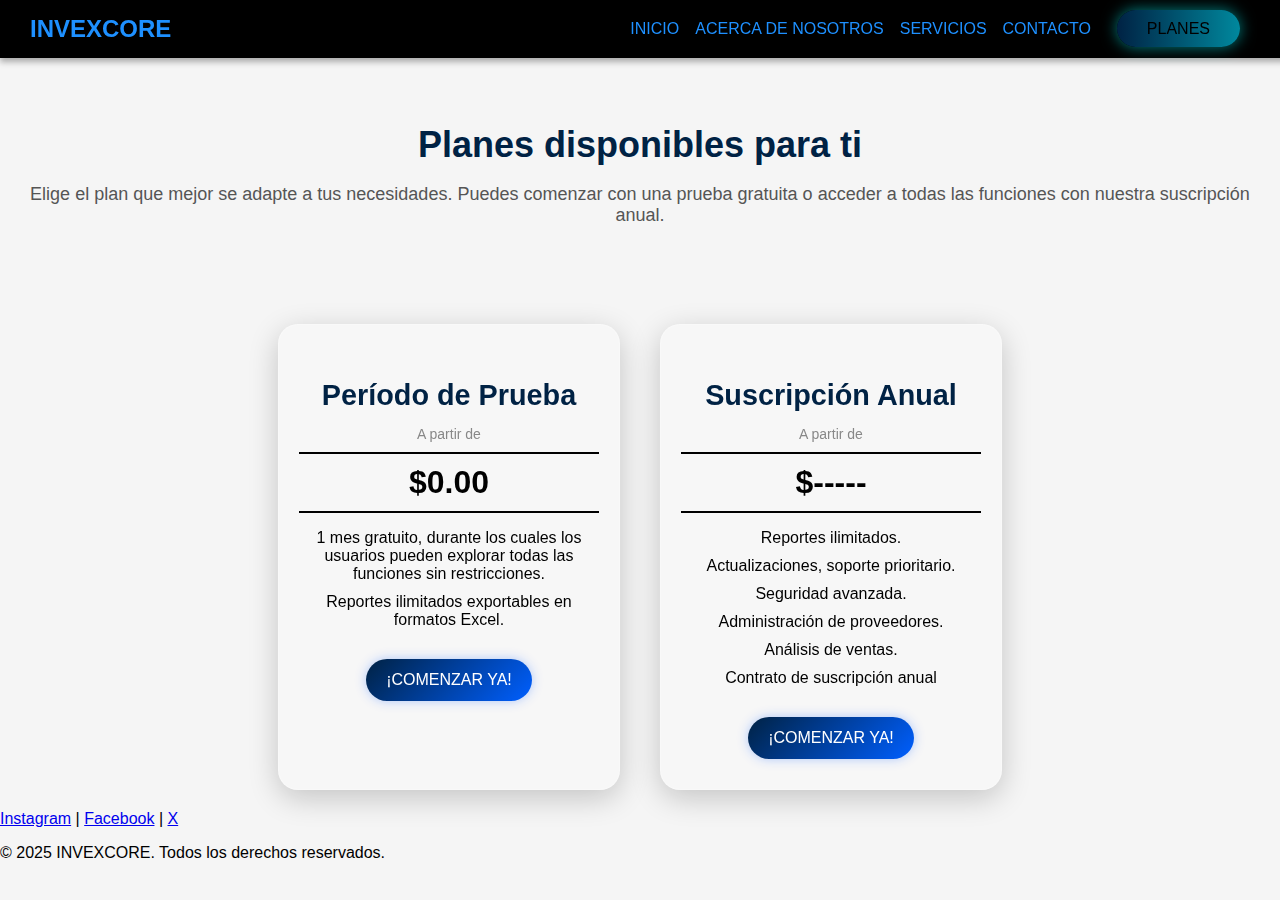
<file: planes.html>
<!DOCTYPE html>
<html lang="es">
<head>
    <meta charset="UTF-8">
    <meta name="viewport" content="width=device-width, initial-scale=1.0">
    <title>Planes de Suscripción</title>
    <link rel="stylesheet" href="planes.css">
    <script src="static/app.js"></script>
</head>
<body>
    <!-- BARRA DE NAVEGACIÓN COMPLETA -->
    <nav class="navbar">
        <div class="logo">INVEXCORE</div>
        <ul class="nav-list">
            <li><a href="index.html#inicio">INICIO</a></li>
            <li><a href="index.html#acerca">ACERCA DE NOSOTROS</a></li>
            <li><a href="index.html#servicios">SERVICIOS</a></li>
            <li><a href="index.html#contacto">CONTACTO</a></li>
            <li><a href="planes.html" id="inicia">PLANES</a></li>
        </ul>
        <button class="burger">
            <span></span>
            <span></span>
            <span></span>
        </button>
    </nav>

    <!-- ENCABEZADO -->
    <header class="encabezado">
        <h1>Planes disponibles para ti</h1>
        <p>Elige el plan que mejor se adapte a tus necesidades. Puedes comenzar con una prueba gratuita o acceder a todas las funciones con nuestra suscripción anual.</p>
    </header>

    <!-- PLANES -->
    <div class="contenedor-planes">
        <div class="plan">
            <h2>Período de Prueba</h2>
            <p class="desde">A partir de</p>
            <p class="precio">$0.00</p>
            <ul class="caracteristicas">
                <li>1 mes gratuito, durante los cuales los usuarios pueden explorar todas las funciones sin restricciones.</li>
                <li>Reportes ilimitados exportables en formatos Excel.</li>
            </ul>
            <button class="boton">¡COMENZAR YA!</button>
        </div>

        <div class="plan">
            <h2>Suscripción Anual</h2>
            <p class="desde">A partir de</p>
            <p class="precio">$-----</p>
            <ul class="caracteristicas">
                <li>Reportes ilimitados.</li>
                <li>Actualizaciones, soporte prioritario.</li>
                <li>Seguridad avanzada.</li>
                <li>Administración de proveedores.</li>
                <li>Análisis de ventas.</li>
                <li>Contrato de suscripción anual</li>
            </ul>
            <button class="boton">¡COMENZAR YA!</button>
        </div>
    </div>
    <footer class="footer">
        <div class="social-links">
            <a href="https://www.instagram.com/invexcore_?igsh=MWNnN216dWhieGprdg==" target="_blank">Instagram</a> |
            <a href="https://www.facebook.com/share/1VeZ6JV585/?mibextid=wwXIfr" target="_blank">Facebook</a> |
            <a href="https://x.com/invexcore?s=11" target="_blank">X</a>
        </div>
        <p>&copy; 2025 INVEXCORE. Todos los derechos reservados.</p>
    </footer>
</body>
</html>
</file>
<file: planes.css>
/* General */
body {
    font-family: Arial, sans-serif;
    margin: 0;
    padding-top: 80px; /* espacio para la navbar */
    background-color: #f5f5f5;
}

/* ENCABEZADO */
.encabezado {
    text-align: center;
    margin-bottom: 40px;
    padding: 20px;
}

.encabezado h1 {
    font-size: 36px;
    margin-bottom: 10px;
    color: #002244;
}

.encabezado p {
    font-size: 18px;
    color: #555;
}

/* CONTENEDOR DE PLANES */
.contenedor-planes {
    display: flex;
    justify-content: center;
    gap: 40px;
    flex-wrap: wrap;
    padding: 20px;
}

/* TARJETAS DE PLANES */
.plan {
    background: rgba(255, 255, 255, 0.25);
    backdrop-filter: blur(10px);
    -webkit-backdrop-filter: blur(10px);
    border-radius: 20px;
    padding: 30px 20px;
    width: 300px;
    box-shadow: 0 8px 30px rgba(0, 0, 0, 0.2);
    text-align: center;
    transition: transform 0.4s ease, box-shadow 0.4s ease;
    border: 1px solid rgba(255, 255, 255, 0.2);
}

.plan:hover {
    transform: translateY(-8px);
    box-shadow: 0 10px 40px rgba(0, 0, 0, 0.4);
}

.plan h2 {
    color: #002244;
    font-size: 1.8rem;
    margin-bottom: 10px;
}

.desde {
    font-size: 14px;
    color: #888;
    margin-bottom: 5px;
}

.precio {
    font-size: 32px;
    font-weight: bold;
    margin: 10px 0;
    padding: 10px 0;
    border-top: 2px solid black;
    border-bottom: 2px solid black;
}

.caracteristicas {
    list-style: none;
    padding: 0;
    margin-bottom: 30px;
}

.caracteristicas li {
    margin: 10px 0;
}

/* BOTÓN */
.boton {
    background: linear-gradient(135deg, #002244, #005fff);
    color: white;
    border: none;
    padding: 12px 20px;
    font-size: 16px;
    border-radius: 30px;
    cursor: pointer;
    transition: transform 0.3s ease, box-shadow 0.3s ease;
    box-shadow: 0 0 12px rgba(0, 85, 255, 0.3);
}

.boton:hover {
    transform: scale(1.05);
    box-shadow: 0 0 20px rgba(0, 85, 255, 0.6);
}

/* NAVBAR */
.navbar {
    position: fixed;
    top: 0;
    left: 0;
    width: 100%;
    background-color: #000;
    color: white;
    display: flex;
    justify-content: space-between;
    align-items: center;
    padding: 15px 30px;
    box-shadow: 0 4px 6px rgba(0, 0, 0, 0.3);
    z-index: 1000;
}

.navbar .logo {
    font-size: 1.5rem;
    font-weight: bold;
    color: dodgerblue;
}

.nav-list {
    list-style: none;
    display: flex;
    gap: 1rem;
    margin: 0;
    padding: 0;
    margin-right: 60px;
}

.nav-list a {
    text-decoration: none;
    color: dodgerblue;
    transition: color 0.3s;
}

.nav-list a:hover {
    color: white;
}

ul li #inicia {
    text-decoration: none;
    color: black;
    background-image: linear-gradient(90deg, #002244, #00AABB, #00FFFF, #002244);
    margin: 10px;
    padding: 10px 30px;
    text-align: center;
    transition: all 0.3s ease-in-out;
    background-size: 400% 400%;
    border-radius: 20px;
    animation: moverFondoProfesional 6s infinite linear;
    box-shadow: 0 0 15px rgba(0, 255, 255, 0.5);
}

ul li #inicia:hover {
    transform: scale(1.1);
    box-shadow: 0 0 25px rgba(255, 255, 255, 0.8);
}

/* ANIMACIÓN BOTÓN */
@keyframes moverFondoProfesional {
    0% { background-position: 0% 50%; }
    50% { background-position: 100% 50%; }
    100% { background-position: 0% 50%; }
}

/* BOTÓN BURGER RESPONSIVE */
.burger {
    display: none;
    flex-direction: column;
    gap: 0.3rem;
    cursor: pointer;
}

.burger span {
    width: 25px;
    height: 3px;
    background: white;
}

/* RESPONSIVE NAVBAR */
@media (max-width: 768px) {
    .nav-list {
        display: none;
        flex-direction: column;
        background: #000;
        position: absolute;
        top: 100%;
        left: 0;
        right: 0;
        padding: 1rem;
    }

    .nav-list.active {
        display: flex;
    }

    .burger {
        display: flex;
    }
}
</file>
